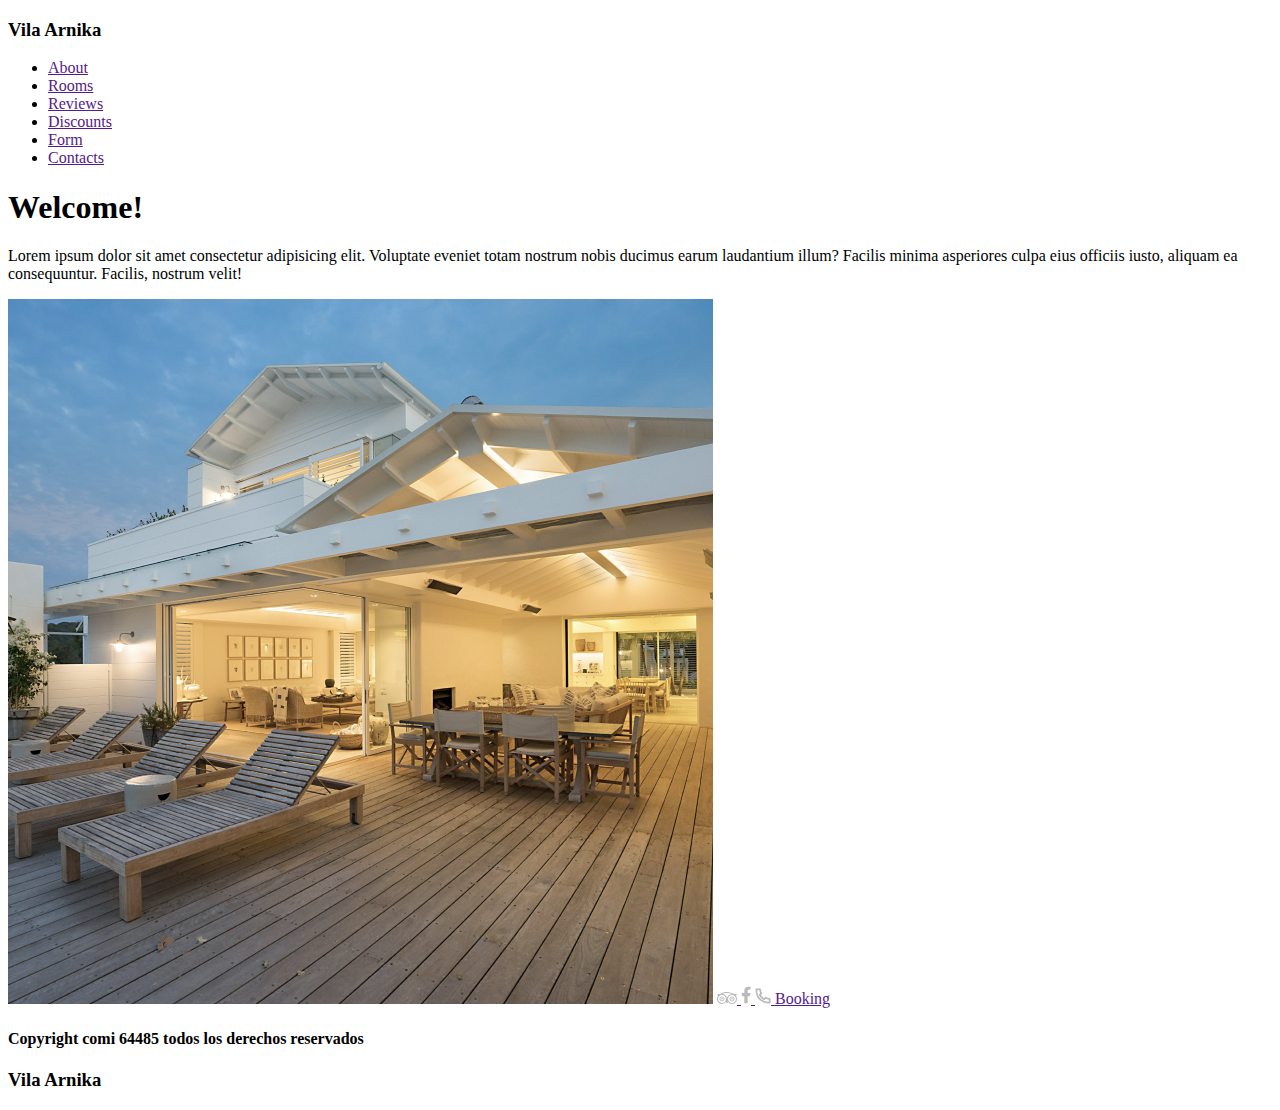
<file: semana1-HTML/index.html>
<!DOCTYPE html>
<html lang="en">
<head>
    <meta charset="UTF-8">
    <meta name="viewport" content="width=device-width, initial-scale=1.0">
    <title>Clase 1</title>
</head>
<body>
    <header>
        <h3>Vila Arnika</h3>
        <nav>
            <ul>
                <li>
                    <a href="">About</a>
                </li>
                <li>
                    <a href="">Rooms</a>
                </li>
                <li>
                    <a href="">Reviews</a>
                </li>
                <li>
                    <a href="">Discounts</a>
                </li>
                <li>
                    <a href="">Form</a>
                </li>
                <li>
                    <a href="">Contacts</a>
                </li>
            </ul>
        </nav>
    </header>

    <main>
        <h1>Welcome!</h1>
        <p>Lorem ipsum dolor sit amet consectetur adipisicing elit. Voluptate eveniet totam nostrum nobis ducimus earum laudantium illum? Facilis minima asperiores culpa eius officiis iusto, aliquam ea consequuntur. Facilis, nostrum velit!</p>

        <img src="assets/img/main-img.png" alt="">
        <a href="">
            <img src="assets/icons/tripadvisor-icon.svg" alt="">
        </a>
        <a href="">
            <img src="assets/icons/facebook-icon.svg" alt="">
        </a>
        <a href="">
            <img src="assets/icons/telephone-icon.svg" alt="">
        </a>
        <a href="">Booking</a>
    </main>

    <footer>
        <h4>Copyright comi 64485 todos los derechos reservados</h4>
        <h3>Vila Arnika</h3>
    </footer>

</body>
</html>
</file>
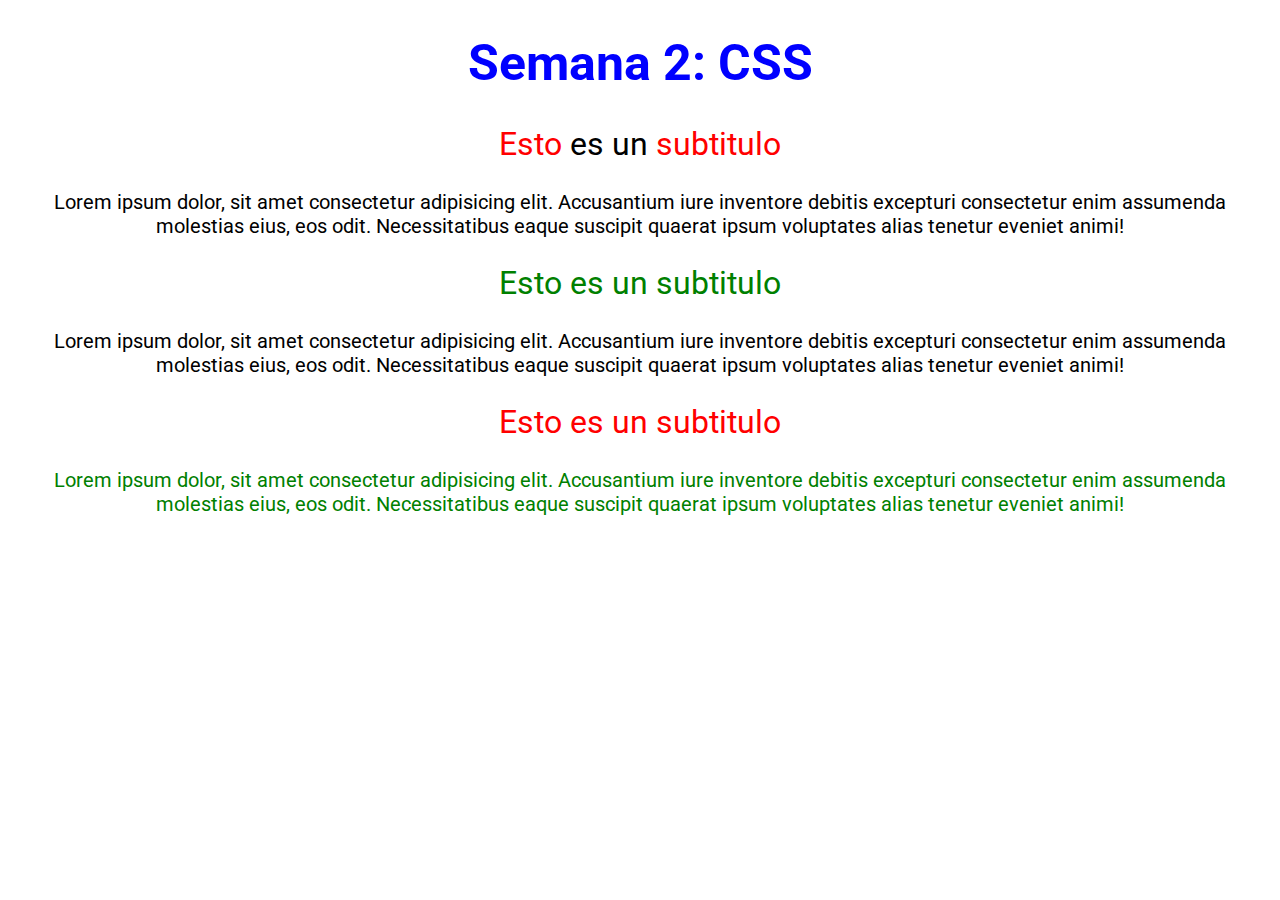
<file: semana2-CSS/index.html>
<!DOCTYPE html>
<html lang="en">
<head>
    <meta charset="UTF-8">
    <meta name="viewport" content="width=device-width, initial-scale=1.0">
    <!-- CSS -->
    <link rel="stylesheet" href="styles/styles.css">

    <title>Document</title>
</head>
<body>
    <h1>Semana 2: CSS</h1>

    <section id="section-one">
        <article>
            <h2>Esto <span>es un</span> subtitulo</h2>
            <p>Lorem ipsum dolor, sit amet consectetur adipisicing elit. Accusantium iure inventore debitis excepturi consectetur enim assumenda molestias eius, eos odit. Necessitatibus eaque suscipit quaerat ipsum voluptates alias tenetur eveniet animi!</p>
        </article>
        <article>
            <h2 class="green-text text">Esto es un subtitulo</h2>
            <p>Lorem ipsum dolor, sit amet consectetur adipisicing elit. Accusantium iure inventore debitis excepturi consectetur enim assumenda molestias eius, eos odit. Necessitatibus eaque suscipit quaerat ipsum voluptates alias tenetur eveniet animi!</p>
        </article>
        <article>
            <h2>Esto es un subtitulo</h2>
            <p class="green-text">Lorem ipsum dolor, sit amet consectetur adipisicing elit. Accusantium iure inventore debitis excepturi consectetur enim assumenda molestias eius, eos odit. Necessitatibus eaque suscipit quaerat ipsum voluptates alias tenetur eveniet animi!</p>
        </article>
    </section>
</body>
</html>
</file>
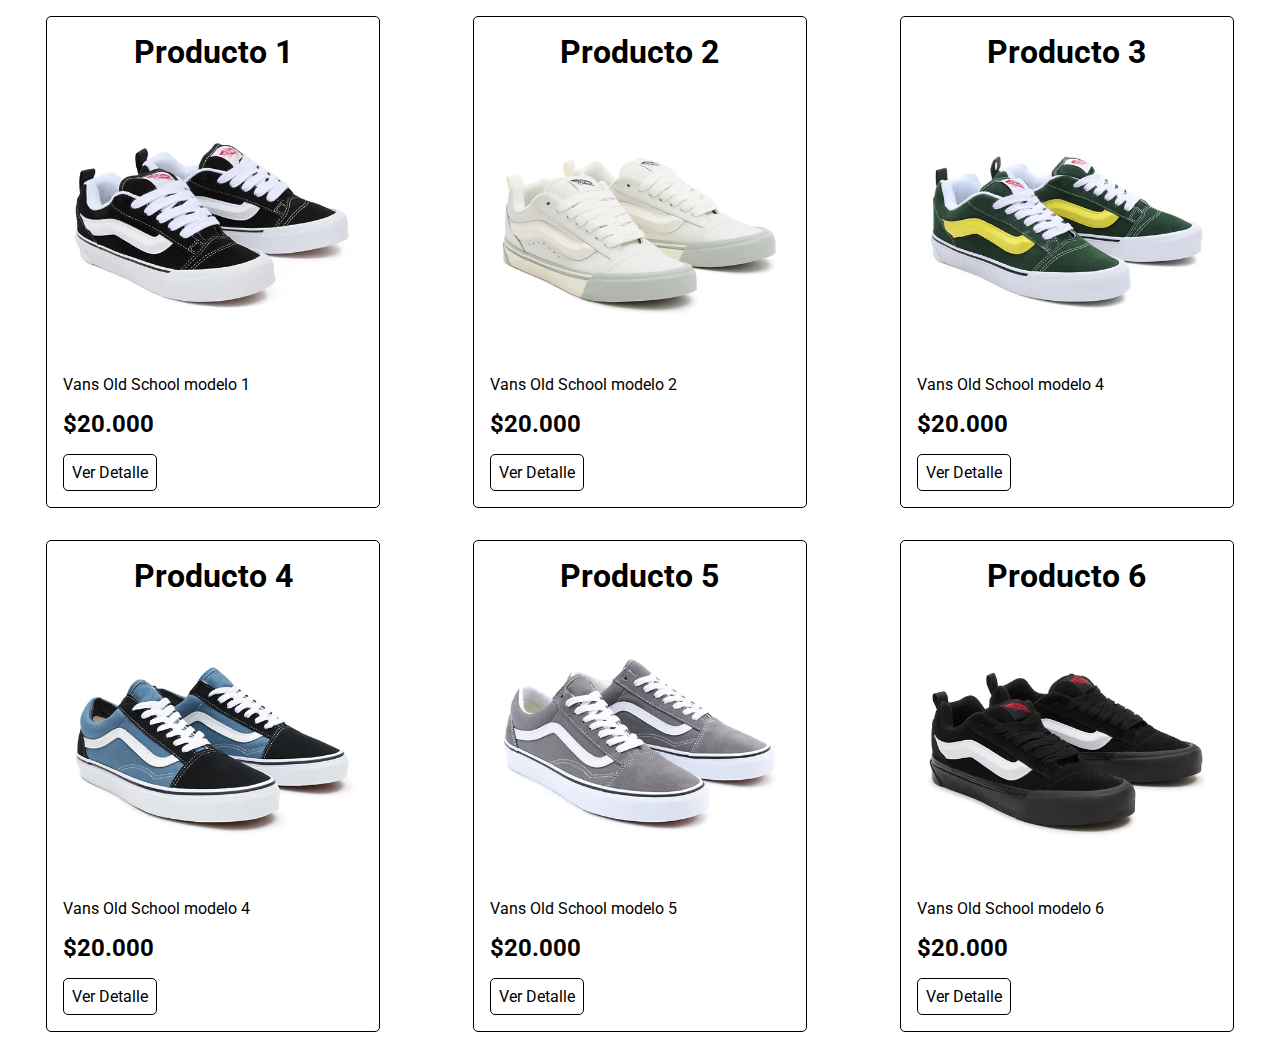
<file: semana3-BMyFlexbox/index.html>
<!DOCTYPE html>
<html lang="en">
<head>
    <meta charset="UTF-8">
    <meta name="viewport" content="width=device-width, initial-scale=1.0">

    <link rel="stylesheet" href="./css/styles.css">

    <title>Clase 3</title>
</head>
<body>
    <!-- <h2>esto es un h2</h2>
    <p>Lorem ipsum, dolor sit amet consectetur adipisicing elit. Architecto nam dolore necessitatibus in autem quia ipsam. Ducimus unde distinctio harum alias at accusantium tempore, deleniti nisi suscipit, porro enim veritatis.</p>
    <a href="">Esto es un boton</a>
    <span>Esto es un span</span> -->

    <!-- <section>
        <div>Esto es una caja</div>
        <div>Esto es una caja</div>
        <div>Esto es una caja</div>
    </section> -->

    <main>
        <section class="card-container">
            <div class="card">
                <h4>Producto 1</h4>
                <img src="assets/images/vans1.webp" alt="">
                <p>Vans Old School modelo 1</p>
                <h5>$20.000</h5>
                <a href="" class="card-button">Ver Detalle</a>
            </div>
            <div class="card">
                <h4>Producto 2</h4>
                <img src="assets/images/vans2.webp" alt="">
                <p>Vans Old School modelo 2</p>
                <h5>$20.000</h5>
                <a href="" class="card-button">Ver Detalle</a>
            </div>
            <div class="card">
                <h4>Producto 3</h4>
                <img src="assets/images/vans3.webp" alt="">
                <p>Vans Old School modelo 4</p>
                <h5>$20.000</h5>
                <a href="" class="card-button">Ver Detalle</a>
            </div>
        </section>
        <section class="card-container">
            <div class="card">
                <h4>Producto 4</h4>
                <img src="assets/images/vans4.webp" alt="">
                <p>Vans Old School modelo 4</p>
                <h5>$20.000</h5>
                <a href="" class="card-button">Ver Detalle</a>
            </div>
            <div class="card">
                <h4>Producto 5</h4>
                <img src="assets/images/vans5.webp" alt="">
                <p>Vans Old School modelo 5</p>
                <h5>$20.000</h5>
                <a href="" class="card-button">Ver Detalle</a>
            </div>
            <div class="card">
                <h4>Producto 6</h4>
                <img src="assets/images/vans6.webp" alt="">
                <p>Vans Old School modelo 6</p>
                <h5>$20.000</h5>
                <a href="" class="card-button">Ver Detalle</a>
            </div>
        </section>
    </main>

</body>
</html>
</file>
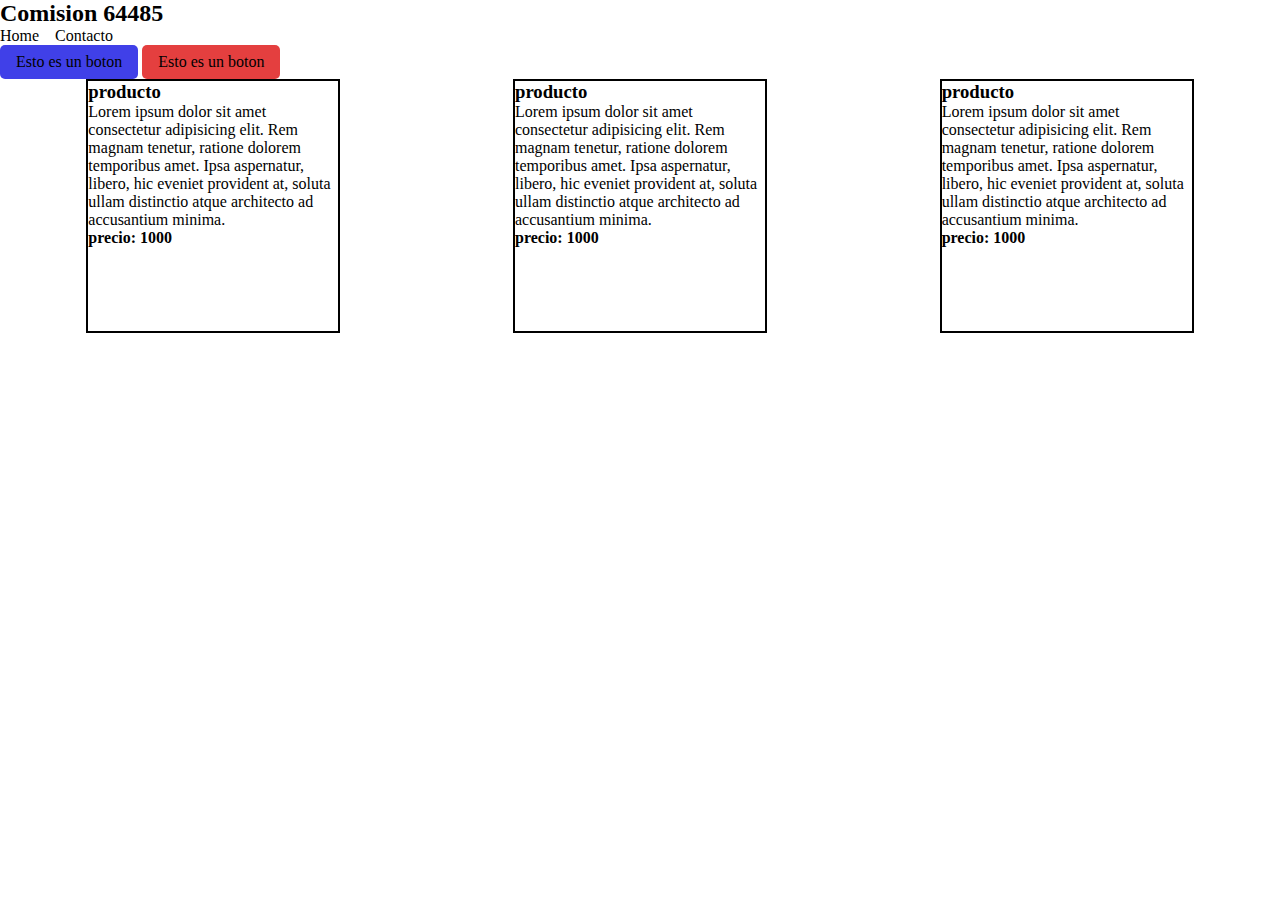
<file: semana7-SASS/index.html>
<!DOCTYPE html>
<html lang="en">
<head>
    <meta charset="UTF-8">
    <meta name="viewport" content="width=device-width, initial-scale=1.0">
    <link rel="stylesheet" href="css/styles.css">
    <title>Semana 7</title>
</head>
<body>
    <h2>Comision <span>64485</span></h2>

    <ul>
        <li>
            <a href="">Home</a>
        </li>
        <li>
            <a href="">Contacto</a>
        </li>
    </ul>

    <a href="" class="main-button">Esto es un boton</a>
    <a href="" class="cancel-button">Esto es un boton</a>

    <div class="card-container">
        <div class="card">
            <h3>producto</h3>
            <p>Lorem ipsum dolor sit amet consectetur adipisicing elit. Rem magnam tenetur, ratione dolorem temporibus amet. Ipsa aspernatur, libero, hic eveniet provident at, soluta ullam distinctio atque architecto ad accusantium minima.</p>
            <h4>precio: 1000</h4>
        </div>
        <div class="card">
            <h3>producto</h3>
            <p>Lorem ipsum dolor sit amet consectetur adipisicing elit. Rem magnam tenetur, ratione dolorem temporibus amet. Ipsa aspernatur, libero, hic eveniet provident at, soluta ullam distinctio atque architecto ad accusantium minima.</p>
            <h4>precio: 1000</h4>
        </div>
        <div class="card">
            <h3>producto</h3>
            <p>Lorem ipsum dolor sit amet consectetur adipisicing elit. Rem magnam tenetur, ratione dolorem temporibus amet. Ipsa aspernatur, libero, hic eveniet provident at, soluta ullam distinctio atque architecto ad accusantium minima.</p>
            <h4>precio: 1000</h4>
        </div>
    </div>
</body>
</html>
</file>
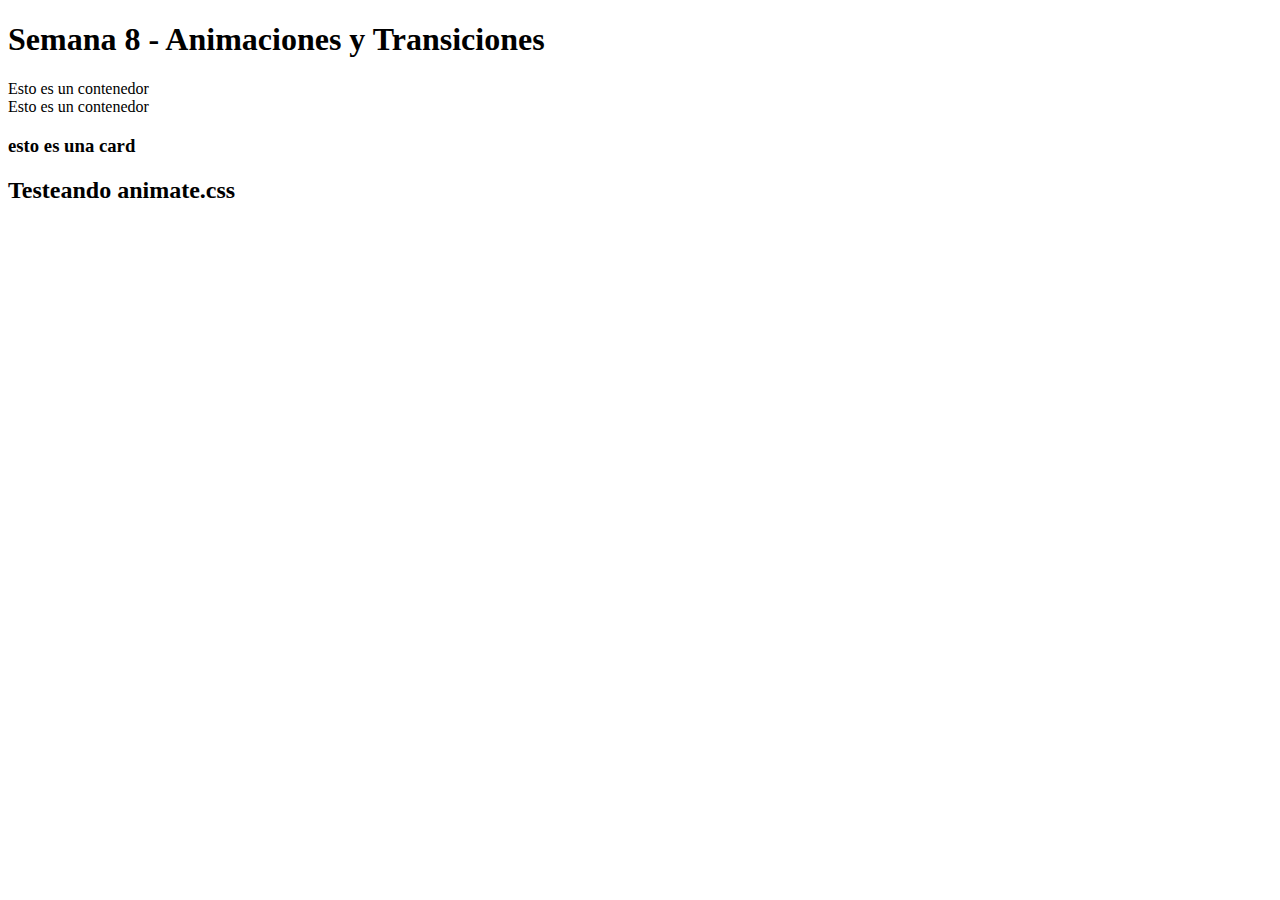
<file: semana8-Animaciones/index.html>
<!DOCTYPE html>
<html lang="en">
<head>
    <meta charset="UTF-8">
    <meta name="viewport" content="width=device-width, initial-scale=1.0">

    <!-- ANIMATE CSS -->
    <link rel="stylesheet" href="https://cdnjs.cloudflare.com/ajax/libs/animate.css/4.1.1/animate.min.css"/>
    <!-- AOS CSS -->
    <link href="https://unpkg.com/aos@2.3.1/dist/aos.css" rel="stylesheet">
    <!-- CSS -->
    <link rel="stylesheet" href="css/styles.css">
    <title>Semana 8</title>
</head>
<body>
    <h1>Semana 8 - Animaciones y Transiciones</h1>
    <div><span>Esto es un contenedor</span></div>

    <article>
        <span>Esto es un contenedor</span>
    </article>
    
    <div class="card">
        <h3>esto es una card</h3>
    </div>
    <h2 class="animate__animated animate__slideInRight">Testeando animate.css</h2>

    <!-- AOS JS -->
    <script src="https://unpkg.com/aos@2.3.1/dist/aos.js"></script>
    <script>
        AOS.init();
    </script>
</body>
</html>
</file>
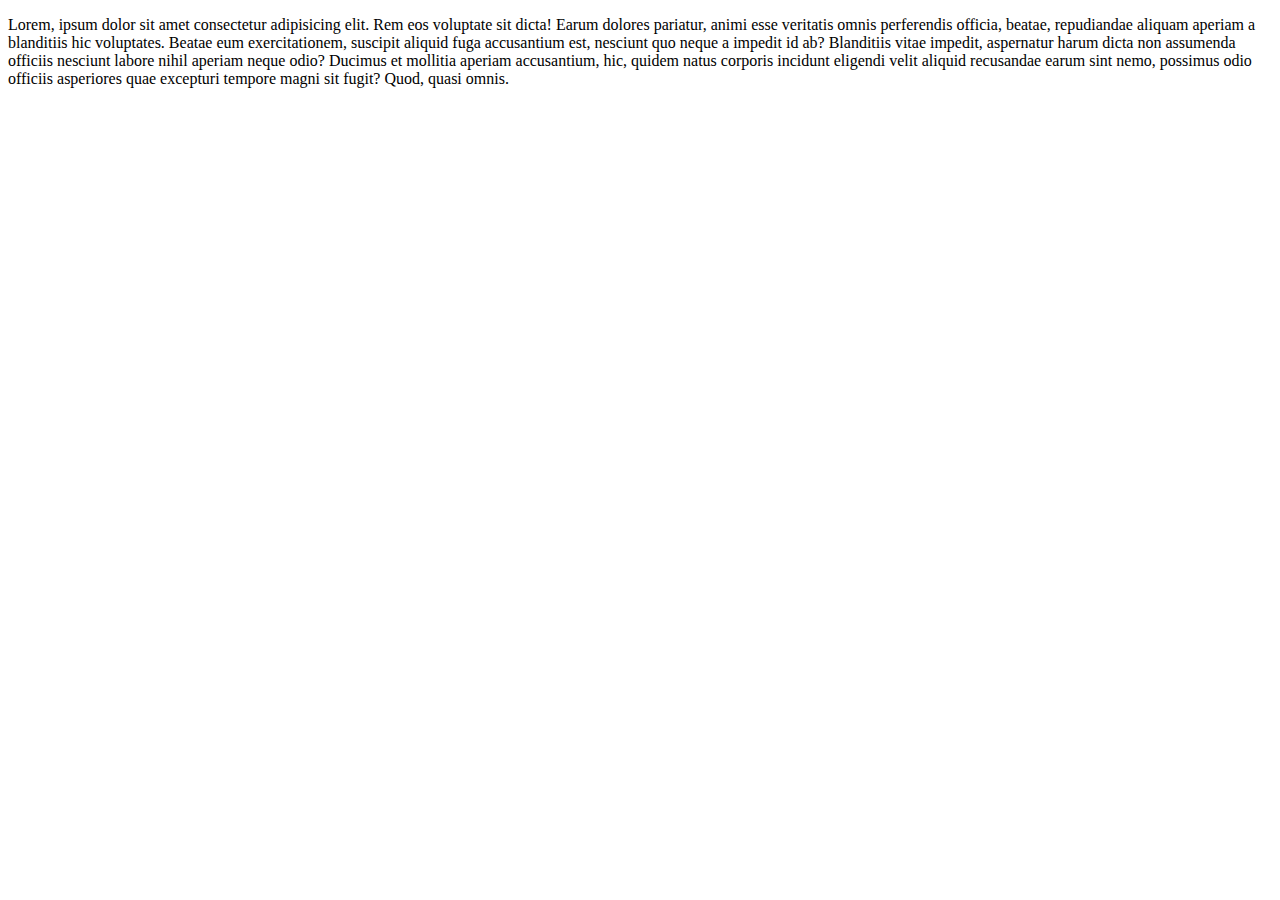
<file: semana4-Grids/backup.html>
<!DOCTYPE html>
<html lang="en">
<head>
    <meta charset="UTF-8">
    <meta name="viewport" content="width=device-width, initial-scale=1.0">
    <title>Document</title>
</head>
<body>
    <section class="grid-container">
        <!-- <article class="grid-area">Articulo 1</article>
        <article class="grid-area">Articulo 2</article>
        <article class="grid-area">Articulo 3</article>
        <article class="grid-area">Articulo 4</article>
        <article class="grid-area">Articulo 5</article>
        <article class="grid-area">Articulo 6</article> -->

        <!-- <article class="encabezado">Esto es un encabezado</article>
        <article class="navbar">Navegacion vertical</article>
        <article class="descripcion">Esto es una descripcion</article>
        <article class="info">Acá va info adicional</article> -->

        <p>Lorem, ipsum dolor sit amet consectetur adipisicing elit. Rem eos voluptate sit dicta! Earum dolores pariatur, animi esse veritatis omnis perferendis officia, beatae, repudiandae aliquam aperiam a blanditiis hic voluptates.
        Beatae eum exercitationem, suscipit aliquid fuga accusantium est, nesciunt quo neque a impedit id ab? Blanditiis vitae impedit, aspernatur harum dicta non assumenda officiis nesciunt labore nihil aperiam neque odio?
        Ducimus et mollitia aperiam accusantium, hic, quidem natus corporis incidunt eligendi velit aliquid recusandae earum sint nemo, possimus odio officiis asperiores quae excepturi tempore magni sit fugit? Quod, quasi omnis.</p>
    </section>
</body>
</html>
</file>
<file: semana2-CSS/styles/styles.css>
/* 
    selector {
        propiedad: valor;
    }
*/
/* FONTS */
@import url('https://fonts.googleapis.com/css2?family=Roboto&display=swap');

body {
    font-family: 'Roboto', sans-serif;
}

h1 {
    font-size: 50px;
    font-weight: 700;
    text-align: center;
    color: blue;
}
p {
    font-size: 20px;
}

article h2 {
    font-size: 32px;
    font-weight: 400;
    color: red;
}

/* clases */
.green-text {
    color: green;
}

/* ID */
#section-one {
    text-align: center;
}
span {
    color: black;
}
</file>
<file: semana3-BMyFlexbox/css/styles.css>
@import url('https://fonts.googleapis.com/css2?family=Roboto&display=swap');
/*font-family: 'Roboto', sans-serif;*/
* {
    margin: 0;
    padding: 0;
}

body {
    font-family: 'Roboto', sans-serif;
}

/* h2 {
    /* padding-top: 16px;
    padding-right: 10px;
    padding-bottom: 32px;
    padding-left: 24px; */

    /* padding: 16px 8px; */
    /* padding: 16px 10px 32px 24px; */
    /* padding: 16px; */

    /* border: 5px solid blue;
    border-radius: 10px; */
    
    /* margin-top: 20px;
    margin-right: 30px;
    margin-bottom: 5px;
    margin-left: 22px; */

    /* margin: 20px 30px 5px 22px; */
    /* margin: 32px; */
    /* margin: 32px 16px;

    display: inline-block; }*/

/*
a {
    /* text-decoration: none;
    color: green;
    padding: 16px;
    border: 1px solid green;
    border-radius: 5px;
    display: inline-block;
    margin: 8px; */
    /* display: none; }*/


/* div {
    width: 250px;
    height: 250px;
    background-color: green;

    display: flex;
    flex-direction: row;
    justify-content: center;
    align-items: center;
} */

/* section {
    display: flex;
    flex-direction: row;
    justify-content: space-evenly;
    align-items: center;
    height: 800px;
    flex-wrap: wrap;
} */
h4 {
    font-size: 32px;
}
h5 {
    font-size: 24px;
}

/* card */
.card {
    width: 300px;
    border: 1px solid black;
    border-radius: 5px;
    padding: 16px;
    margin: 16px;
}
.card img {
    width: 100%;
}
.card h4 {
    text-align: center;
}
.card h5 {
    margin: 16px 0;
}
.card-button {
    text-decoration: none;
    color: black;
    display: inline-block;
    padding: 8px;
    border: 1px solid black;
    border-radius: 5px;
}

.card-container {
    display: flex;
    flex-direction: row;
    flex-wrap: wrap;
    justify-content: space-around;
}
</file>
<file: semana7-SASS/css/styles.css>
* {
  margin: 0;
  padding: 0;
}

h1 {
  color: rgb(228, 63, 63);
  font-size: 24px;
}

ul {
  display: flex;
  flex-direction: row;
  gap: 16px;
}
ul li {
  list-style: none;
}
ul li a {
  text-decoration: none;
  color: black;
}
ul li a:hover {
  color: green;
}

.card-container {
  display: flex;
  flex-direction: row;
  justify-content: space-around;
  align-items: center;
}

.card {
  border: 2px solid black;
  width: 250px;
  height: 250px;
}

.button, .cancel-button, .main-button {
  display: inline-block;
  text-decoration: none;
  color: black;
  border-radius: 5px;
  padding: 8px 16px;
}

.main-button {
  background-color: rgb(64, 64, 232);
}

.cancel-button {
  background-color: rgb(228, 63, 63);
}

article {
  font-size: 1.5rem;
}

/*# sourceMappingURL=styles.css.map */
</file>
<file: semana8-Animaciones/css/styles.css>
/* h1 {
    background-image: linear-gradient(to right, white, black);
    transform: translate(50px, -50px);
}
h1:hover {
}

div {
    width: 300px;
    height: 300px;
    background-image: radial-gradient(ellipse 100px 100px, yellow, blue);
} */
div:hover {
    /* transform: rotate(45deg); */
    /* transform: scale(1.3); */
}

/* KEYFRAMES */
/* @keyframes efecto-custom {
    0% {width: 100px;}
    25%{width: 150px;}
    50%{width: 200px; background-color: green;}
    75%{width: 300px;}
    100%{width: 400px; background-color: yellow;}
}

article {
    width: 100px;
    height: 100px;
    background-color: red;

    animation-name: efecto-custom;
    animation-iteration-count: infinite;
    animation-timing-function: ease-in;
    animation-duration: 1.2s;
    animation-delay: 3s;
}


@keyframes card-flip {
    25% {transform: rotateY(90deg);}
    50% {transform: rotateY(180deg);}
    75% {transform: rotateY(270deg);}
    100% {transform: rotateY(360deg);}
}
.card {
    width: 250px;
    height: 250px;
    border: 1px solid black;
    border-radius: 5px;
}
.card:hover {
    animation-name: card-flip;
    animation-iteration-count: 1;
    animation-timing-function: ease-in;
    animation-duration: 3s;
    animation-delay: 1s;
} */
</file>
